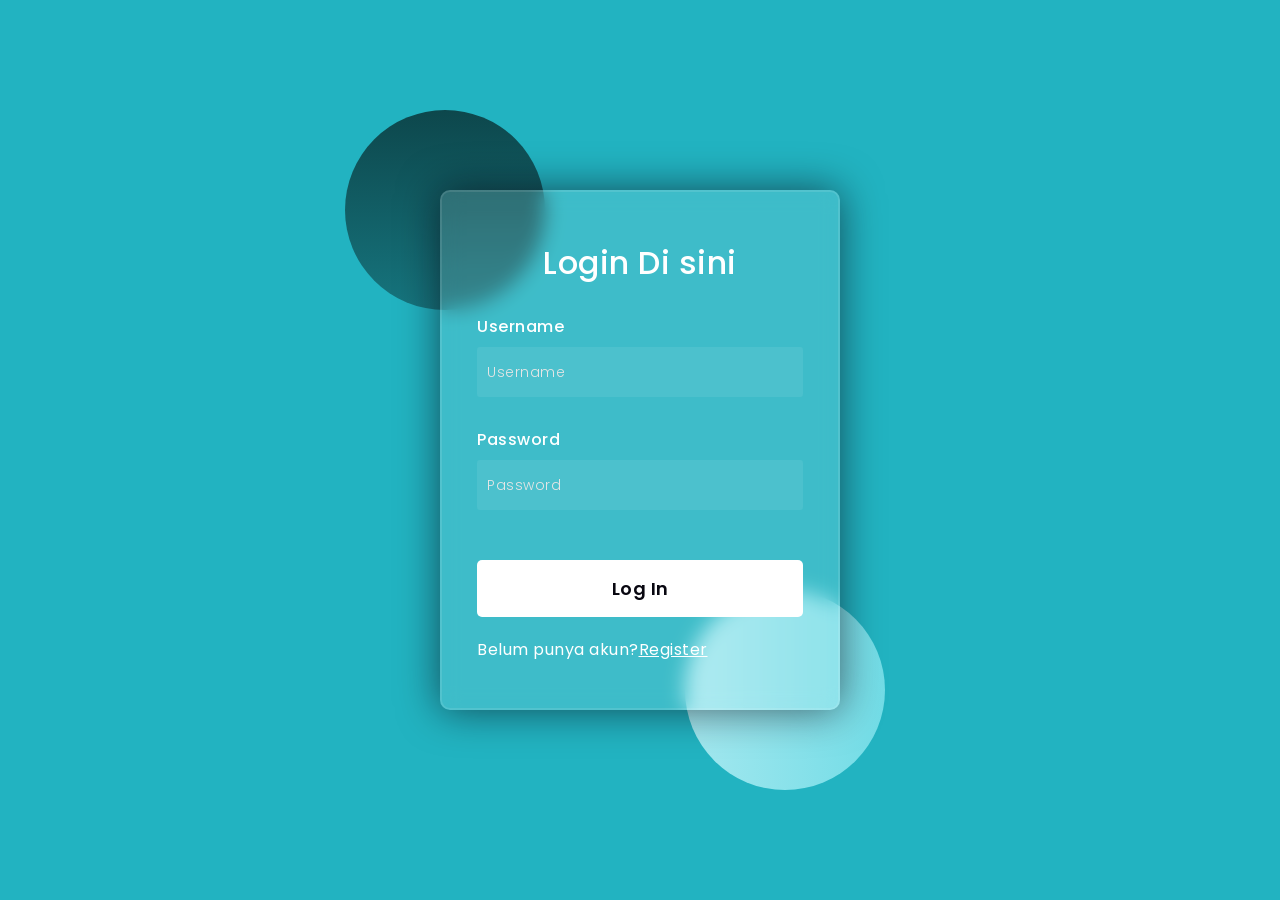
<file: login/index.html>
<!DOCTYPE html>
<html lang="en">
<head>
  <!-- Design by foolishdeveloper.com -->
    <title>Login </title>
 
    <link rel="preconnect" href="https://fonts.gstatic.com">
    <link rel="stylesheet" href="https://cdnjs.cloudflare.com/ajax/libs/font-awesome/5.15.4/css/all.min.css">
    <link href="https://fonts.googleapis.com/css2?family=Poppins:wght@300;500;600&display=swap" rel="stylesheet">
   
</head>

 <!--Stylesheet-->
    <style media="screen">
      *,
*:before,
*:after{
    padding: 0;
    margin: 0;
    box-sizing: border-box;
}
body{
    background-color: #22b3c1;
}
.background{
    width: 430px;
    height: 520px;
    position: absolute;
    transform: translate(-50%,-50%);
    left: 50%;
    top: 50%;
    z-index: 1;
}
.background .shape{
    height: 200px;
    width: 200px;
    position: absolute;
    border-radius: 50%;
}
.shape:first-child{
    background: linear-gradient(
        #0d474c,
        #16757e
    );
    left: -80px;
    top: -80px;
}
.shape:last-child{
    background: linear-gradient(
        to right,
        #a4e8ef,
        #72dce6
    );
    right: -30px;
    bottom: -80px;
}
form{
    height: 520px;
    width: 400px;
    background-color: rgba(255,255,255,0.13);
    position: absolute;
    transform: translate(-50%,-50%);
    top: 50%;
    left: 50%;
    z-index: 2;
    border-radius: 10px;
    backdrop-filter: blur(10px);
    border: 2px solid rgba(255,255,255,0.1);
    box-shadow: 0 0 40px rgba(8,7,16,0.6);
    padding: 50px 35px;
}
form *{
    font-family: 'Poppins',sans-serif;
    color: #ffffff;
    letter-spacing: 0.5px;
    outline: none;
    border: none;
}
form h3{
    font-size: 32px;
    font-weight: 500;
    line-height: 42px;
    text-align: center;
}

label{
    display: block;
    margin-top: 30px;
    font-size: 16px;
    font-weight: 500;
}
input{
    display: block;
    height: 50px;
    width: 100%;
    background-color: rgba(255,255,255,0.07);
    border-radius: 3px;
    padding: 0 10px;
    margin-top: 8px;
    font-size: 14px;
    font-weight: 300;
}
::placeholder{
    color: #e5e5e5;
}
button{
    margin-top: 50px;
    width: 100%;
    background-color: #ffffff;
    color: #080710;
    padding: 15px 0;
    font-size: 18px;
    font-weight: 600;
    border-radius: 5px;
    cursor: pointer;
}
.social{
  margin-top: 30px;
  display: flex;
}
.social div{
  background: red;
  width: 150px;
  border-radius: 3px;
  padding: 5px 10px 10px 5px;
  background-color: rgba(255,255,255,0.27);
  color: #eaf0fb;
  text-align: center;
}
.social div:hover{
  background-color: rgba(255,255,255,0.47);
}
.social .fb{
  margin-left: 25px;
}
.social i{
  margin-right: 4px;
}
input,
button{
    position: relative;
    z-index: 3;
}

    </style>
<body>
    <div class="background">
        <div class="shape"></div>
        <div class="shape"></div>
    </div>
    <form id="loginForm">
        <h3>Login Di sini</h3>

        <label for="username">Username</label>
        <input type="text" placeholder="Username" id="username">

        <label for="password">Password</label>
        <input type="password" placeholder="Password" id="password">

      <div id="alertBox"
      style="display:none; color:red; margin-top:10px;">
      </div>

        <button type="submit">Log In</button>
      
       <p style="margin-top:20px;">Belum punya akun?<a href="register.html">Register</a></p>
       
    </form>

 
  <script src="js/login.js"></script>
</body>
</html>
</file>
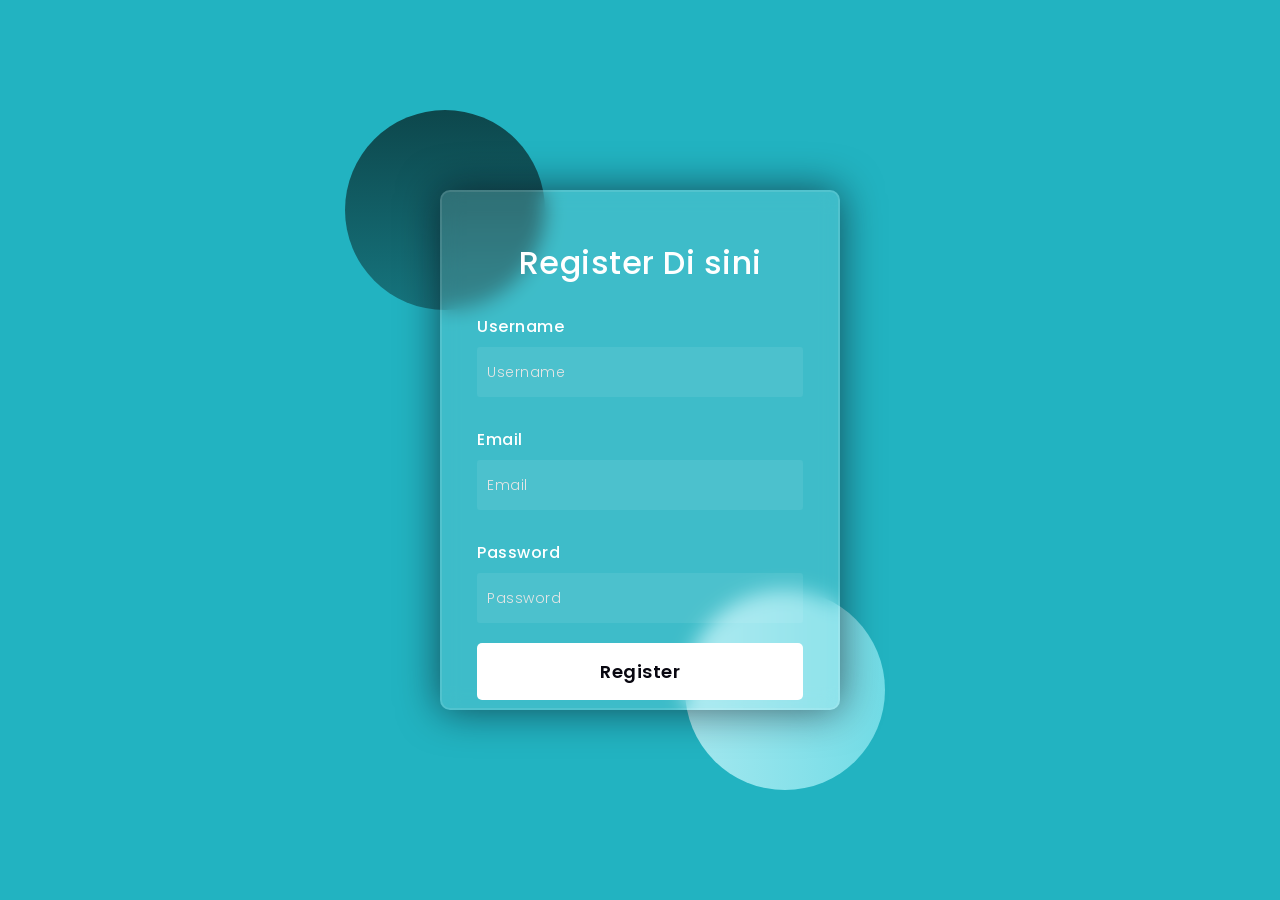
<file: login/register.html>
<!DOCTYPE html>
<html lang="en">
<head>
  <!-- Design by foolishdeveloper.com -->
    <title>Register </title>
 
    <link rel="preconnect" href="https://fonts.gstatic.com">
    <link rel="stylesheet" href="https://cdnjs.cloudflare.com/ajax/libs/font-awesome/5.15.4/css/all.min.css">
    <link href="https://fonts.googleapis.com/css2?family=Poppins:wght@300;500;600&display=swap" rel="stylesheet">
   
</head>

 <!--Stylesheet-->
    <style media="screen">
      *,
*:before,
*:after{
    padding: 0;
    margin: 0;
    box-sizing: border-box;
}
body{
    background-color: #22b3c1;
}
.background{
    width: 430px;
    height: 520px;
    position: absolute;
    transform: translate(-50%,-50%);
    left: 50%;
    top: 50%;
}
.background .shape{
    height: 200px;
    width: 200px;
    position: absolute;
    border-radius: 50%;
}
.shape:first-child{
    background: linear-gradient(
        #0d474c,
        #16757e
    );
    left: -80px;
    top: -80px;
}
.shape:last-child{
    background: linear-gradient(
        to right,
        #a4e8ef,
        #72dce6
    );
    right: -30px;
    bottom: -80px;
}
form{
    height: 520px;
    width: 400px;
    background-color: rgba(255,255,255,0.13);
    position: absolute;
    transform: translate(-50%,-50%);
    top: 50%;
    left: 50%;
    border-radius: 10px;
    backdrop-filter: blur(10px);
    border: 2px solid rgba(255,255,255,0.1);
    box-shadow: 0 0 40px rgba(8,7,16,0.6);
    padding: 50px 35px;
}
form *{
    font-family: 'Poppins',sans-serif;
    color: #ffffff;
    letter-spacing: 0.5px;
    outline: none;
    border: none;
}
form h3{
    font-size: 32px;
    font-weight: 500;
    line-height: 42px;
    text-align: center;
}

label{
    display: block;
    margin-top: 30px;
    font-size: 16px;
    font-weight: 500;
}
input{
    display: block;
    height: 50px;
    width: 100%;
    background-color: rgba(255,255,255,0.07);
    border-radius: 3px;
    padding: 0 10px;
    margin-top: 8px;
    font-size: 14px;
    font-weight: 300;
}
::placeholder{
    color: #e5e5e5;
}
button{
    margin-top: 20px;
    width: 100%;
    background-color: #ffffff;
    color: #080710;
    padding: 15px 0;
    font-size: 18px;
    font-weight: 600;
    border-radius: 5px;
    cursor: pointer;
}
.social{
  margin-top: 30px;
  display: flex;
}
.social div{
  background: red;
  width: 150px;
  border-radius: 3px;
  padding: 5px 10px 10px 5px;
  background-color: rgba(255,255,255,0.27);
  color: #eaf0fb;
  text-align: center;
}
.social div:hover{
  background-color: rgba(255,255,255,0.47);
}
.social .fb{
  margin-left: 25px;
}
.social i{
  margin-right: 4px;
}

    </style>
<body>
    <div class="background">
        <div class="shape"></div>
        <div class="shape"></div>
    </div>
    <form id="registerForm">
        <h3>Register Di sini</h3>

        <label for="username">Username</label>
        <input type="text" placeholder="Username" id="username">

        <label for="username">Email</label>
        <input type="text" placeholder="Email" id="email">

        <label for="password">Password</label>
        <input type="password" placeholder="Password" id="password">

        <button type="submit">Register</button>
        
    </form>


  <script src="js/register.js"></script>
</body>
</html>
</file>
